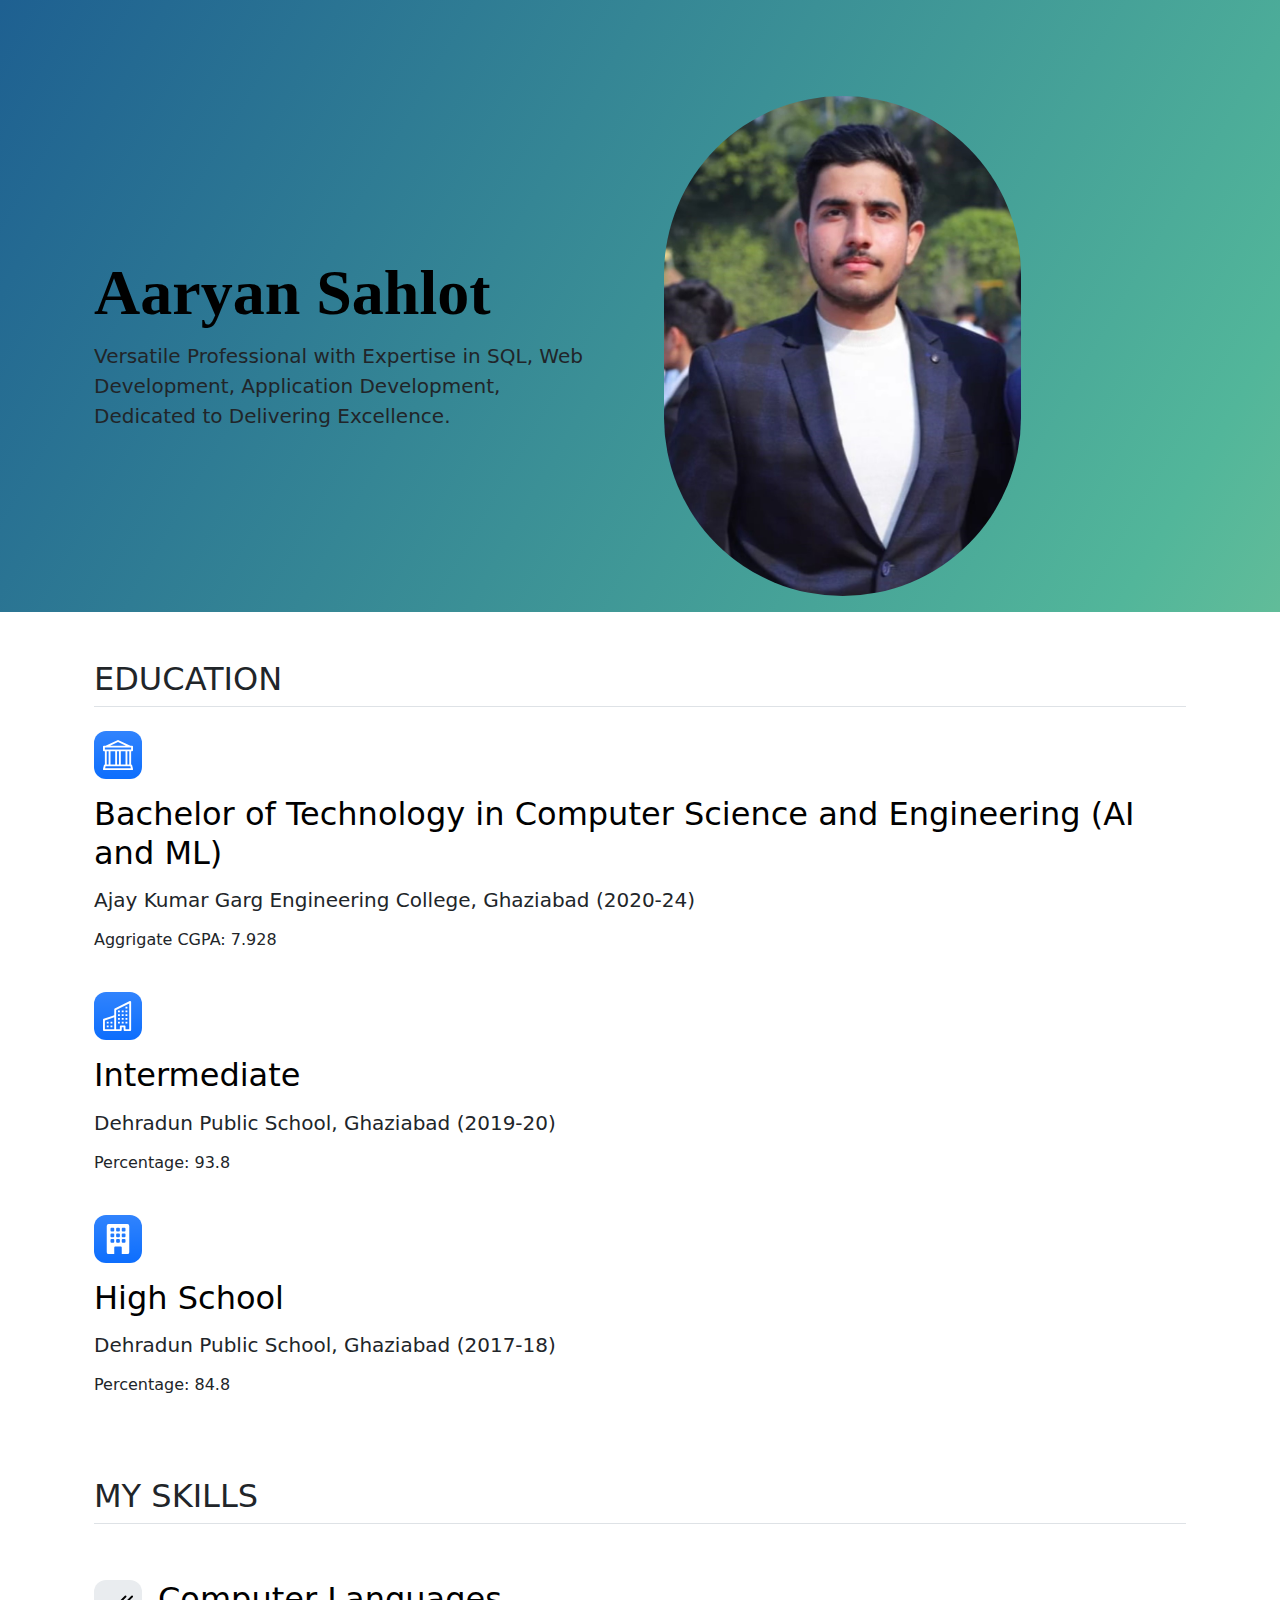
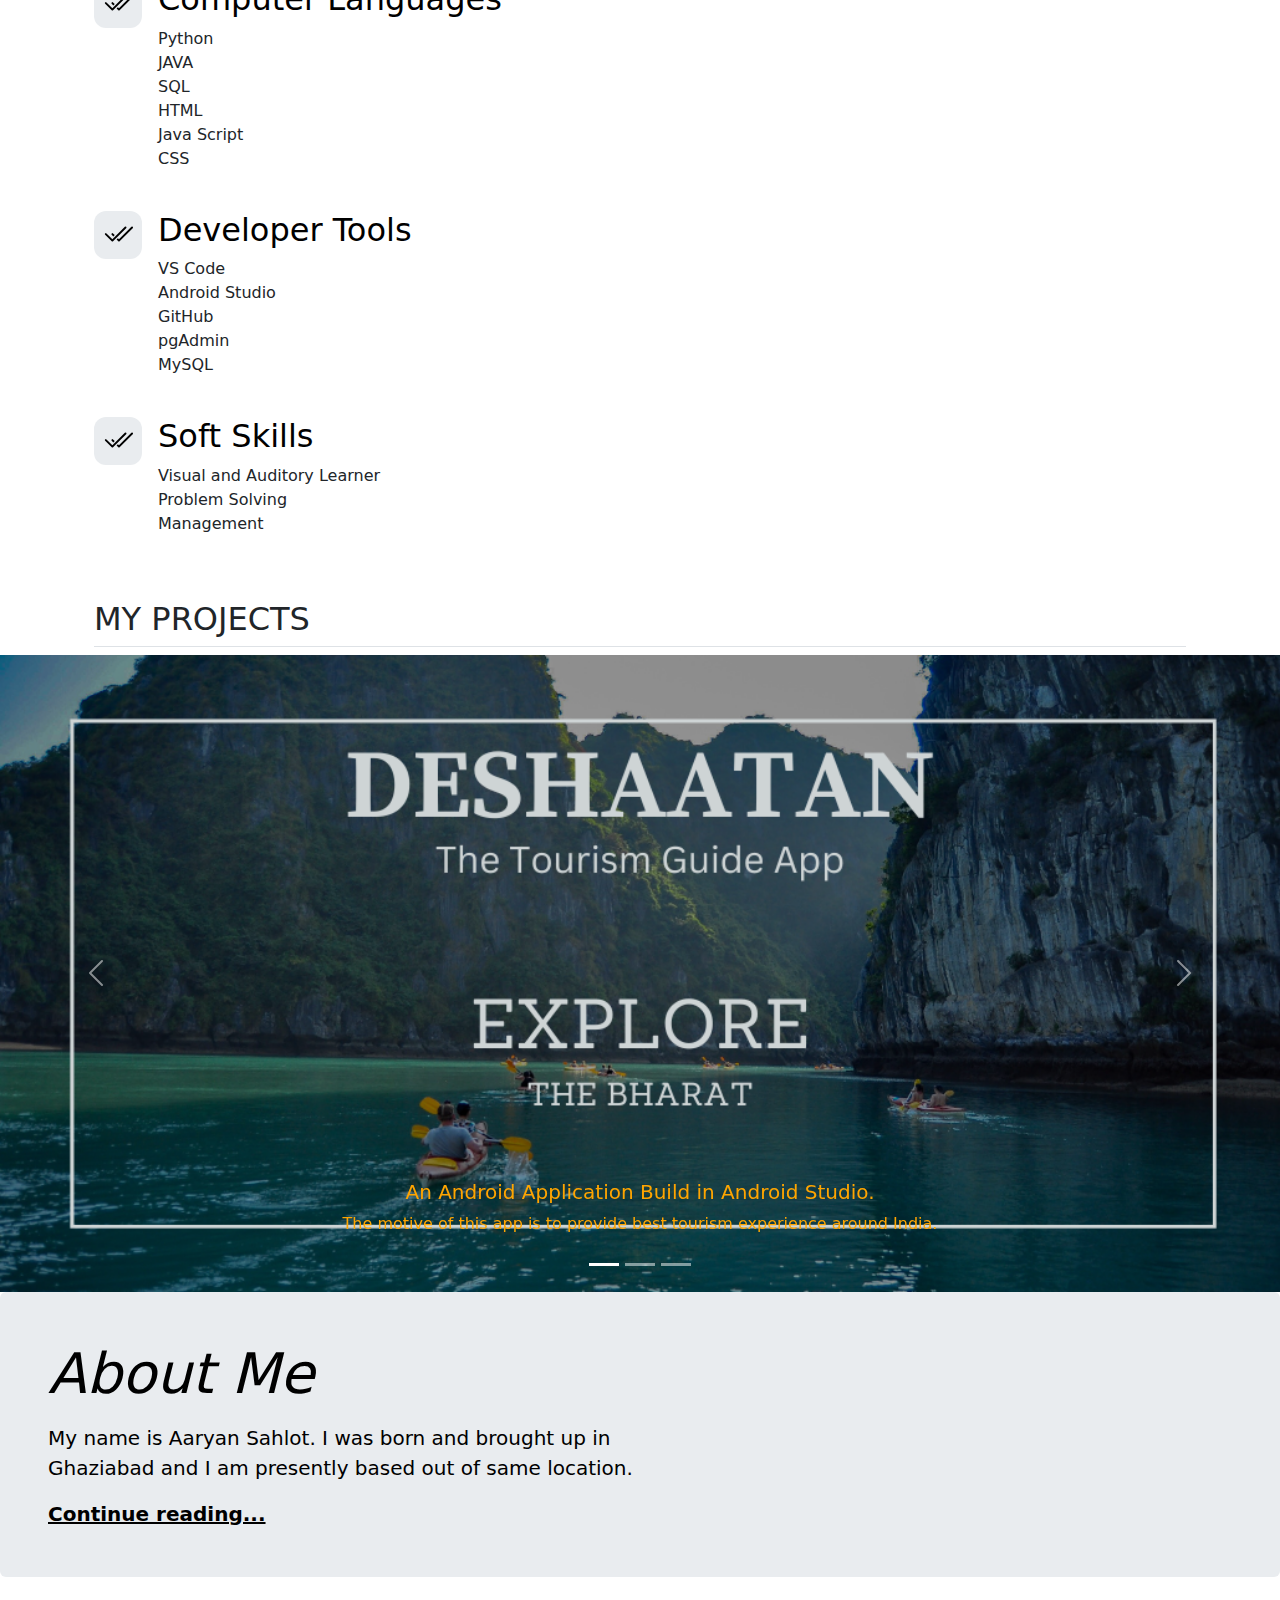
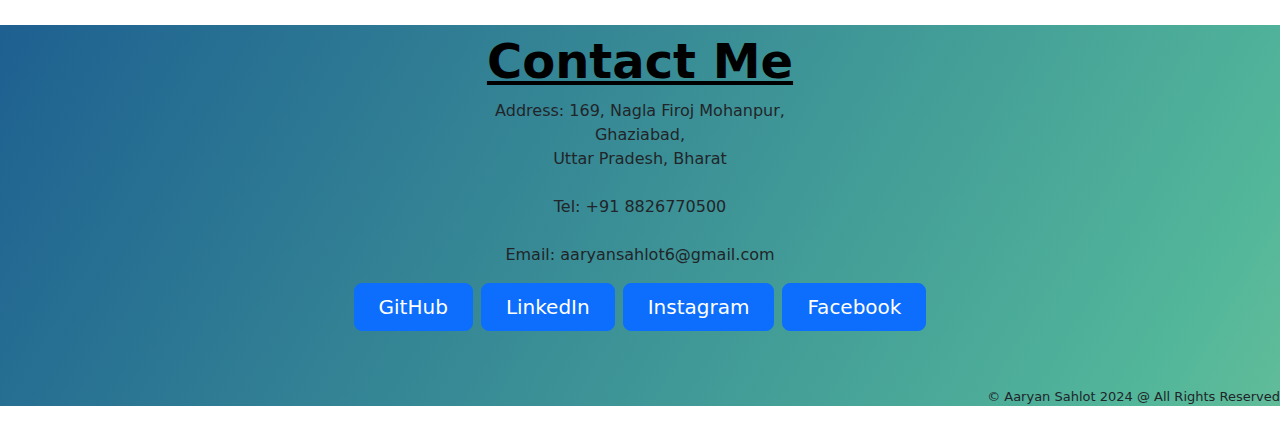
<file: index.html>
<!DOCTYPE html>
<html lang="en">
<head>
    <meta charset="UTF-8">
    <meta name="viewport" content="width=device-width, initial-scale=1.0">
    <link href="https://cdn.jsdelivr.net/npm/bootstrap@5.3.3/dist/css/bootstrap.min.css" rel="stylesheet"
    integrity="sha384-QWTKZyjpPEjISv5WaRU9OFeRpok6YctnYmDr5pNlyT2bRjXh0JMhjY6hW+ALEwIH" crossorigin="anonymous">
    <title>Aaryan Sahlot Resume</title>
    <link rel="stylesheet" href="style.css">
</head>
<body>
    
    <section id="hello_section" class="gradient-background">
        <div class="container col-xxl-8 px-4 pt-5">
            <!-- py-5 means padding-y-axis 5
            change it to pt-5 paddingtop-5 -->
            <div class="row flex-lg-row-reverse align-items-center g-5 pt-5">
              <div class="col-10 col-sm-8 col-lg-6 mb-3">
                <img src="./Assets/Aaryan Sahlot Photo Image.jpg" class="Aaryan_Image mx-lg-auto img-fluid" alt="app demo" loading="lazy">
              </div>
              <div class="col-lg-6">
                <h1 class="text_family display-3 fw-bold text-body-emphasis lh-1 mb-3">Aaryan Sahlot</h1>
                <p class="lead"><b>Versatile Professional with Expertise in SQL, Web Development, Application Development,<br>Dedicated to Delivering Excellence.</b></p>
                <!-- <div class="d-grid gap-2 d-md-flex justify-content-md-start">
                    <button type="button" class="btn btn-lg px-4 me-md-2 btn-light"><svg xmlns="http://www.w3.org/2000/svg" width="16" height="16" fill="currentColor"
                    class="bi bi-apple mb-1" viewBox="0 0 16 16">
                    <path d="M11.182.008C11.148-.03 9.923.023 8.857 1.18c-1.066 1.156-.902 2.482-.878 2.516.024.034 1.52.087 2.475-1.258.955-1.345.762-2.391.728-2.43Zm3.314 11.733c-.048-.096-2.325-1.234-2.113-3.422.212-2.189 1.675-2.789 1.698-2.854.023-.065-.597-.79-1.254-1.157a3.692 3.692 0 0 0-1.563-.434c-.108-.003-.483-.095-1.254.116-.508.139-1.653.589-1.968.607-.316.018-1.256-.522-2.267-.665-.647-.125-1.333.131-1.824.328-.49.196-1.422.754-2.074 2.237-.652 1.482-.311 3.83-.067 4.56.244.729.625 1.924 1.273 2.796.576.984 1.34 1.667 1.659 1.899.319.232 1.219.386 1.843.067.502-.308 1.408-.485 1.766-.472.357.013 1.061.154 1.782.539.571.197 1.111.115 1.652-.105.541-.221 1.324-1.059 2.238-2.758.347-.79.505-1.217.473-1.282Z" />
                    <path d="M11.182.008C11.148-.03 9.923.023 8.857 1.18c-1.066 1.156-.902 2.482-.878 2.516.024.034 1.52.087 2.475-1.258.955-1.345.762-2.391.728-2.43Zm3.314 11.733c-.048-.096-2.325-1.234-2.113-3.422.212-2.189 1.675-2.789 1.698-2.854.023-.065-.597-.79-1.254-1.157a3.692 3.692 0 0 0-1.563-.434c-.108-.003-.483-.095-1.254.116-.508.139-1.653.589-1.968.607-.316.018-1.256-.522-2.267-.665-.647-.125-1.333.131-1.824.328-.49.196-1.422.754-2.074 2.237-.652 1.482-.311 3.83-.067 4.56.244.729.625 1.924 1.273 2.796.576.984 1.34 1.667 1.659 1.899.319.232 1.219.386 1.843.067.502-.308 1.408-.485 1.766-.472.357.013 1.061.154 1.782.539.571.197 1.111.115 1.652-.105.541-.221 1.324-1.059 2.238-2.758.347-.79.505-1.217.473-1.282Z" />
                    </svg> Download</button>
                    <button type="button" class="btn btn-lg px-4 btn-outline-light"><svg xmlns="http://www.w3.org/2000/svg" width="16" height="16" fill="currentColor"
                    class="bi bi-google-play mb-1" viewBox="0 0 16 16">
                    <path d="M14.222 9.374c1.037-.61 1.037-2.137 0-2.748L11.528 5.04 8.32 8l3.207 2.96 2.694-1.586Zm-3.595 2.116L7.583 8.68 1.03 14.73c.201 1.029 1.36 1.61 2.303 1.055l7.294-4.295ZM1 13.396V2.603L6.846 8 1 13.396ZM1.03 1.27l6.553 6.05 3.044-2.81L3.333.215C2.39-.341 1.231.24 1.03 1.27Z" />
                    </svg> Download</button>
                </div> -->
              </div>
            </div>
          </div>
    </section>

    <section id="resume_section" class="resume_sec">
      <div class="container px-4 py-5" id="featured-3">
        <h2 class="pb-2 border-bottom">EDUCATION</h2>
        <div class="row g-4 py-3 row-cols-1 row-cols-lg-3">
          <div class="feature col">
            <div class="feature-icon d-inline-flex align-items-center justify-content-center text-bg-primary bg-gradient fs-2 mb-3">
              <svg xmlns="http://www.w3.org/2000/svg" height="30" fill="currentColor" class="bi bi-bank" viewBox="0 0 16 16">
                <path d="m8 0 6.61 3h.89a.5.5 0 0 1 .5.5v2a.5.5 0 0 1-.5.5H15v7a.5.5 0 0 1 .485.38l.5 2a.498.498 0 0 1-.485.62H.5a.498.498 0 0 1-.485-.62l.5-2A.5.5 0 0 1 1 13V6H.5a.5.5 0 0 1-.5-.5v-2A.5.5 0 0 1 .5 3h.89zM3.777 3h8.447L8 1zM2 6v7h1V6zm2 0v7h2.5V6zm3.5 0v7h1V6zm2 0v7H12V6zM13 6v7h1V6zm2-1V4H1v1zm-.39 9H1.39l-.25 1h13.72z"/>
              </svg>
            </div>
            <h3 class="fs-2 text-body-emphasis">Bachelor of Technology in Computer Science and Engineering (AI and ML)</h3>
            <p><h5>Ajay Kumar Garg Engineering College, Ghaziabad (2020-24)</h5></p>
            <p>Aggrigate CGPA: 7.928</p>
          </div>
          <div class="feature col">
            <div class="feature-icon d-inline-flex align-items-center justify-content-center text-bg-primary bg-gradient fs-2 mb-3">
              <svg xmlns="http://www.w3.org/2000/svg" height="30" fill="currentColor" class="bi bi-buildings" viewBox="0 0 16 16">
                <path d="M14.763.075A.5.5 0 0 1 15 .5v15a.5.5 0 0 1-.5.5h-3a.5.5 0 0 1-.5-.5V14h-1v1.5a.5.5 0 0 1-.5.5h-9a.5.5 0 0 1-.5-.5V10a.5.5 0 0 1 .342-.474L6 7.64V4.5a.5.5 0 0 1 .276-.447l8-4a.5.5 0 0 1 .487.022M6 8.694 1 10.36V15h5zM7 15h2v-1.5a.5.5 0 0 1 .5-.5h2a.5.5 0 0 1 .5.5V15h2V1.309l-7 3.5z"/>
                <path d="M2 11h1v1H2zm2 0h1v1H4zm-2 2h1v1H2zm2 0h1v1H4zm4-4h1v1H8zm2 0h1v1h-1zm-2 2h1v1H8zm2 0h1v1h-1zm2-2h1v1h-1zm0 2h1v1h-1zM8 7h1v1H8zm2 0h1v1h-1zm2 0h1v1h-1zM8 5h1v1H8zm2 0h1v1h-1zm2 0h1v1h-1zm0-2h1v1h-1z"/>
              </svg>
            </div>
            <h3 class="fs-2 text-body-emphasis">Intermediate</h3>
            <p><h5>Dehradun Public School, Ghaziabad (2019-20)</h5></p>
            <p>Percentage: 93.8</p>
            
          </div>
          <div class="feature col">
            <div class="feature-icon d-inline-flex align-items-center justify-content-center text-bg-primary bg-gradient fs-2 mb-3">
              <svg xmlns="http://www.w3.org/2000/svg" height="30" fill="currentColor" class="bi bi-building-fill" viewBox="0 0 16 16">
                <path d="M3 0a1 1 0 0 0-1 1v14a1 1 0 0 0 1 1h3v-3.5a.5.5 0 0 1 .5-.5h3a.5.5 0 0 1 .5.5V16h3a1 1 0 0 0 1-1V1a1 1 0 0 0-1-1zm1 2.5a.5.5 0 0 1 .5-.5h1a.5.5 0 0 1 .5.5v1a.5.5 0 0 1-.5.5h-1a.5.5 0 0 1-.5-.5zm3 0a.5.5 0 0 1 .5-.5h1a.5.5 0 0 1 .5.5v1a.5.5 0 0 1-.5.5h-1a.5.5 0 0 1-.5-.5zm3.5-.5h1a.5.5 0 0 1 .5.5v1a.5.5 0 0 1-.5.5h-1a.5.5 0 0 1-.5-.5v-1a.5.5 0 0 1 .5-.5M4 5.5a.5.5 0 0 1 .5-.5h1a.5.5 0 0 1 .5.5v1a.5.5 0 0 1-.5.5h-1a.5.5 0 0 1-.5-.5zM7.5 5h1a.5.5 0 0 1 .5.5v1a.5.5 0 0 1-.5.5h-1a.5.5 0 0 1-.5-.5v-1a.5.5 0 0 1 .5-.5m2.5.5a.5.5 0 0 1 .5-.5h1a.5.5 0 0 1 .5.5v1a.5.5 0 0 1-.5.5h-1a.5.5 0 0 1-.5-.5zM4.5 8h1a.5.5 0 0 1 .5.5v1a.5.5 0 0 1-.5.5h-1a.5.5 0 0 1-.5-.5v-1a.5.5 0 0 1 .5-.5m2.5.5a.5.5 0 0 1 .5-.5h1a.5.5 0 0 1 .5.5v1a.5.5 0 0 1-.5.5h-1a.5.5 0 0 1-.5-.5zm3.5-.5h1a.5.5 0 0 1 .5.5v1a.5.5 0 0 1-.5.5h-1a.5.5 0 0 1-.5-.5v-1a.5.5 0 0 1 .5-.5"/>
              </svg>
            </div>
            <h3 class="fs-2 text-body-emphasis">High School</h3>
            <p><h5>Dehradun Public School, Ghaziabad (2017-18)</h5></p>
            <p>Percentage: 84.8</p>
            
          </div>
        </div>
      </div>
    </section>

    <section id="resume_section_2" class="resume_sec_2">

      <div class="container px-4" id="hanging-icons">
        <h2 class="pb-2 border-bottom">MY SKILLS</h2>
        <div class="row g-4 py-5 row-cols-1 row-cols-lg-3">
          <div class="col d-flex align-items-start">
            <div class="icon-square text-body-emphasis bg-body-secondary d-inline-flex align-items-center justify-content-center fs-4 flex-shrink-0 me-3">
              <svg xmlns="http://www.w3.org/2000/svg" height="30" fill="currentColor" class="bi bi-check2-all" viewBox="0 0 16 16">
                <path d="M12.354 4.354a.5.5 0 0 0-.708-.708L5 10.293 1.854 7.146a.5.5 0 1 0-.708.708l3.5 3.5a.5.5 0 0 0 .708 0zm-4.208 7-.896-.897.707-.707.543.543 6.646-6.647a.5.5 0 0 1 .708.708l-7 7a.5.5 0 0 1-.708 0"/>
                <path d="m5.354 7.146.896.897-.707.707-.897-.896a.5.5 0 1 1 .708-.708"/>
              </svg>
            </div>
            <div>
              <h3 class="fs-2 text-body-emphasis">Computer Languages</h3>
              <p>Python<br>JAVA<br>SQL<br>HTML<br>Java Script<br>CSS</p>
            </div>
          </div>
          <div class="col d-flex align-items-start">
            <div class="icon-square text-body-emphasis bg-body-secondary d-inline-flex align-items-center justify-content-center fs-4 flex-shrink-0 me-3">
              <svg xmlns="http://www.w3.org/2000/svg" height="30" fill="currentColor" class="bi bi-check2-all" viewBox="0 0 16 16">
                <path d="M12.354 4.354a.5.5 0 0 0-.708-.708L5 10.293 1.854 7.146a.5.5 0 1 0-.708.708l3.5 3.5a.5.5 0 0 0 .708 0zm-4.208 7-.896-.897.707-.707.543.543 6.646-6.647a.5.5 0 0 1 .708.708l-7 7a.5.5 0 0 1-.708 0"/>
                <path d="m5.354 7.146.896.897-.707.707-.897-.896a.5.5 0 1 1 .708-.708"/>
              </svg>
            </div>
            <div>
              <h3 class="fs-2 text-body-emphasis">Developer Tools</h3>
              <p>VS Code<br>Android Studio<br>GitHub<br>pgAdmin<br>MySQL</p>
            </div>
          </div>
          <div class="col d-flex align-items-start">
            <div class="icon-square text-body-emphasis bg-body-secondary d-inline-flex align-items-center justify-content-center fs-4 flex-shrink-0 me-3">
              <svg xmlns="http://www.w3.org/2000/svg" height="30" fill="currentColor" class="bi bi-check2-all" viewBox="0 0 16 16">
                <path d="M12.354 4.354a.5.5 0 0 0-.708-.708L5 10.293 1.854 7.146a.5.5 0 1 0-.708.708l3.5 3.5a.5.5 0 0 0 .708 0zm-4.208 7-.896-.897.707-.707.543.543 6.646-6.647a.5.5 0 0 1 .708.708l-7 7a.5.5 0 0 1-.708 0"/>
                <path d="m5.354 7.146.896.897-.707.707-.897-.896a.5.5 0 1 1 .708-.708"/>
              </svg>
            </div>
            <div>
              <h3 class="fs-2 text-body-emphasis">Soft Skills</h3>
              <p>Visual and Auditory Learner<br>Problem Solving<br>Management</p>
            </div>
          </div>
        </div>
      </div>
    </section>

    <div class="container px-4" id="hanging-icons">
      <h2 class="pb-2 border-bottom">MY PROJECTS</h2>
    </div>

    <section id="project_section">
        <div id="carouselExampleCaptions" class="carousel slide">
          <div class="carousel-indicators">
            <button type="button" data-bs-target="#carouselExampleCaptions" data-bs-slide-to="0" class="active" aria-current="true" aria-label="Slide 1"></button>
            <button type="button" data-bs-target="#carouselExampleCaptions" data-bs-slide-to="1" aria-label="Slide 2"></button>
            <button type="button" data-bs-target="#carouselExampleCaptions" data-bs-slide-to="2" aria-label="Slide 3"></button>
          </div>
          <div class="carousel-inner">
            <div class="carousel-item active">
              <img src="./Assets/deshaatan_app_banner.png" class="d-block w-100" alt="deshaatan_app_banner">
              <div class="carousel-caption deshaatan d-none d-md-block">
                
                <h5>An Android Application Build in Android Studio.</h5>
                <p>The motive of this app is to provide best tourism experience around India.</p>
              </div>
            </div>
            <div class="carousel-item">
              <img src="./Assets/docomo.png" class="d-block w-100" alt="docomo">
              <div class="carousel-caption docomo d-none d-md-block">
                
                <h5>An Android Application Build in Android Studio.</h5>
                <p>With an intuitive interface, the app categorizes doctors into various specialties.</p>
              </div>
            </div>
            <div class="carousel-item">
              <img src="./Assets/tindog_website.png" class="d-block w-100" alt="tindog_website">
              <div class="carousel-caption tindog d-none d-md-block">
                <h5>TinDog Website</h5>
                <p>Website is for finding Dogs.</p>
              </div>
            </div>
          </div>
          <button class="carousel-control-prev" type="button" data-bs-target="#carouselExampleCaptions" data-bs-slide="prev">
            <span class="carousel-control-prev-icon" aria-hidden="true"></span>
            <span class="visually-hidden">Previous</span>
          </button>
          <button class="carousel-control-next" type="button" data-bs-target="#carouselExampleCaptions" data-bs-slide="next">
            <span class="carousel-control-next-icon" aria-hidden="true"></span>
            <span class="visually-hidden">Next</span>
          </button>
        </div>
    </section>

    <section id="about_me">
      <div class="p-4 p-md-5 mb-4 rounded text-body-emphasis bg-body-secondary">
        <div class="col-lg-6 px-0">
          <h1 class="display-4 fst-italic">About Me</h1>
          <p class="lead my-3">My name is Aaryan Sahlot. I was born and brought up in Ghaziabad and I am presently based out of same location.</p>
          <p class="lead mb-0"><a href="./about.html" class="text-body-emphasis fw-bold">Continue reading...</a></p>
        </div>
      </div>
    </section>

    <section id="contact_me" class="gradient-background">
      <div class="px-4 py-2 my-5 text-center">
        <h2 class="display-5 fw-bold text-body-emphasis"><u>Contact Me</u></h2>
        <div class="col-lg-6 mx-auto">
          <p>Address: 169, Nagla Firoj Mohanpur,<br>
          Ghaziabad,<br>
          Uttar Pradesh, Bharat<br><br>
          Tel: +91 8826770500<br><br>
          Email: aaryansahlot6@gmail.com</p>

          <div class="d-grid gap-2 d-sm-flex justify-content-sm-center">
            <button type="button" class="btn btn-primary btn-lg px-4 gap-3">GitHub</button>
            <button type="button" class="btn btn-primary btn-lg px-4 gap-3">LinkedIn</button>
            <button type="button" class="btn btn-primary btn-lg px-4 gap-3">Instagram</button>
            <button type="button" class="btn btn-primary btn-lg px-4 gap-3">Facebook</button>
          </div>
        </div>
      </div>

      <p class="copyright">© Aaryan Sahlot 2024 @ All Rights Reserved</p>

    </section>
    


    <script src="https://cdn.jsdelivr.net/npm/bootstrap@5.3.3/dist/js/bootstrap.bundle.min.js"
    integrity="sha384-YvpcrYf0tY3lHB60NNkmXc5s9fDVZLESaAA55NDzOxhy9GkcIdslK1eN7N6jIeHz" crossorigin="anonymous"></script>
</body>
</html>


<!-- https://coolors.co/palettes/trending -->
</file>
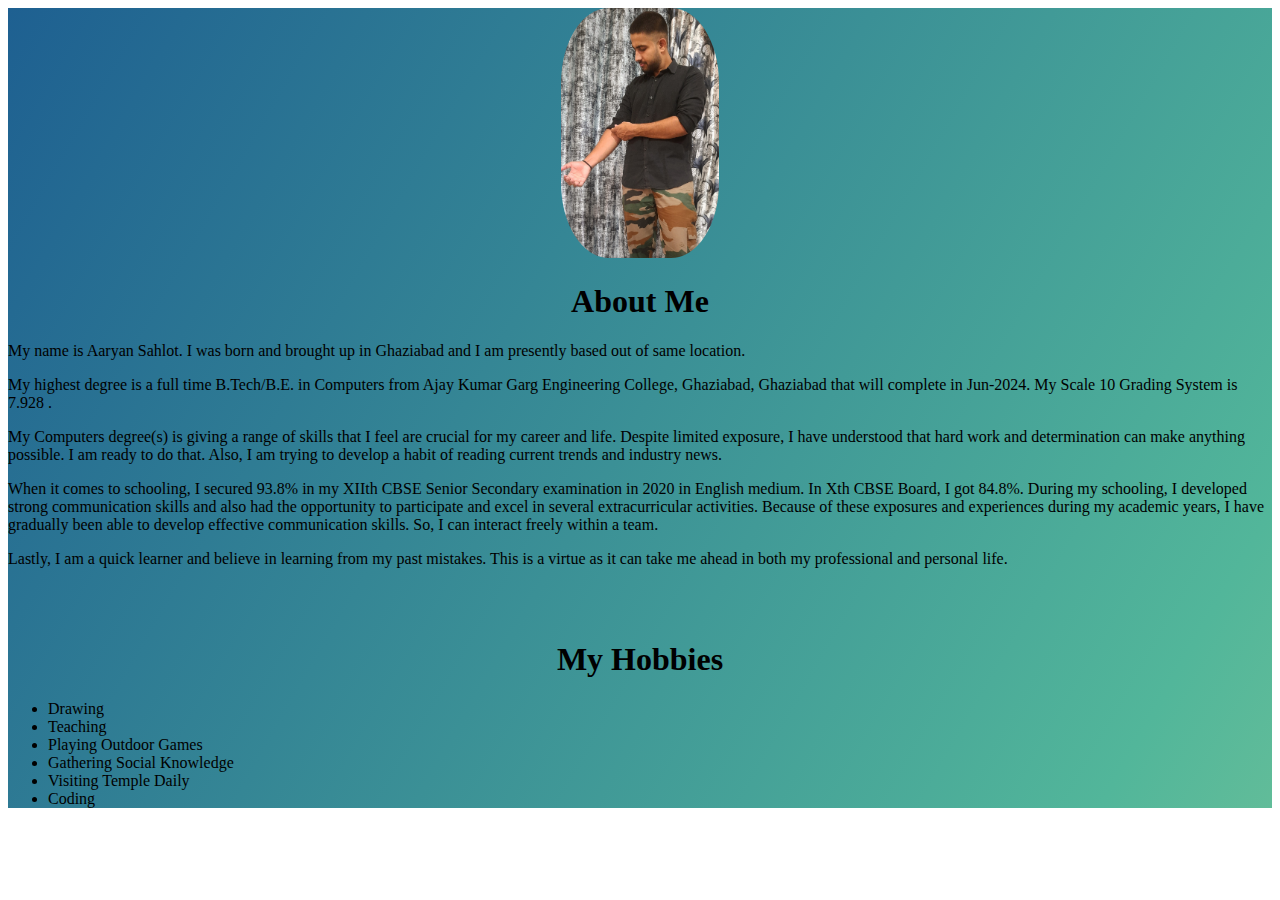
<file: about.html>
<!DOCTYPE html>
<html lang="en">
<head>
    <meta charset="UTF-8">
    <meta name="viewport" content="width=device-width, initial-scale=1.0">
    <link rel="stylesheet" href="style.css">
    <title>About Me</title>
</head>
<body>
    <section id="abt_me" class="gradient-background">
        <div class="px-4 py-5 my-5 text-center">
            <img class="d-block mx-auto mb-4 profile-img-2" src="./Assets/Aaryan img 2.jpg" alt="Aaryan_Image">
            <h1 class="display-5 fw-bold text-body-emphasis">About Me</h1>
            <div class="col-lg-6 mx-auto ">
              <p class="lead mb-4">My name is Aaryan Sahlot. I was born and brought up in Ghaziabad and I am presently based out of same location.</p>
              <p class="lead mb-4">My highest degree is a full time B.Tech/B.E. in Computers from Ajay Kumar Garg Engineering College, Ghaziabad, Ghaziabad that will complete in Jun-2024. My Scale 10 Grading System is 7.928 .</p>
              <p class="lead mb-4">My Computers degree(s) is giving a range of skills that I feel are crucial for my career and life. Despite limited exposure, I have understood that hard work and determination can make anything possible. I am ready to do that. Also, I am trying to develop a habit of reading current trends and industry news.</p>
              <p class="lead mb-4">When it comes to schooling, I secured 93.8% in my XIIth CBSE Senior Secondary examination in 2020 in English medium. In Xth CBSE Board, I got 84.8%. During my schooling, I developed strong communication skills and also had the opportunity to participate and excel in several extracurricular activities. Because of these exposures and experiences during my academic years, I have gradually been able to develop effective communication skills. So, I can interact freely within a team.</p>
              <p class="lead mb-4">Lastly, I am a quick learner and believe in learning from my past mistakes. This is a virtue as it can take me ahead in both my professional and personal life.</p>  
            </div>

            <br><br>
            <h1 class="display-5 fw-bold text-body-emphasis">My Hobbies</h1>
            <div class="col-lg-6 mx-auto">
              <ul>
                <li class="lead mb-4">Drawing</li>
                <li class="lead mb-4">Teaching</li>
                <li class="lead mb-4">Playing Outdoor Games</li>
                <li class="lead mb-4">Gathering Social Knowledge</li>
                <li class="lead mb-4">Visiting Temple Daily</li>
                <li class="lead mb-4">Coding</li>
              </ul>

            </div>
        </div>
    </section>
</body>
</html>
</file>
<file: style.css>
.text_family{
    font-family: 'Times New Roman', Times, serif;
    color: rgb(232, 90, 232);
}

/* .text-body-emphasis {
    --bs-text-opacity: 1;
    color: var(--bs-emphasis-color) !important;
} */

.Aaryan_Image{
    border-radius: 200px;
    height: 500px;
}

/* .gradient-background {
    background: linear-gradient(300deg, #99d98c, #52b69a, #34a0a4);
    background-size: 180% 180%;
    animation: gradient-animation 18s ease infinite;
  } */

  .gradient-background {
    background: linear-gradient(300deg, #d9ed92, #52b69a, #1e6091);
    background-size: 180% 180%;
    animation: gradient-animation 18s ease infinite;
  }
  
  @keyframes gradient-animation {
    0% {
      background-position: 0% 50%;
    }
    50% {
      background-position: 100% 50%;
    }
    100% {
      background-position: 0% 50%;
    }
  }
  

  .row{
    flex-direction: column;
  }

  .row-cols-lg-3>* {
    width: 100%;
  }
  .feature-icon, .icon-square{
    width: 3rem;
    height: 3rem;
    border-radius: 0.75rem
  }
  
  .profile-img {
    height: 100px;
    border-radius: 50%;
  }

  .lead{
    text-align: left;
  }

  .docomo{
    color: #34696f;
  }

  .deshaatan{
    color: orange;
  }

  .tindog{
    color: black;
  }

  .abt_me{
    display: block;
    height: 100vh;
    width: 100%;
  }

  .text-center{
    text-align: center;
  }

  .profile-img-2{
    height: 250px;
    border-radius: 30%;
  }

  .copyright{
    text-align: right;
    font-size: small;
  }
</file>
